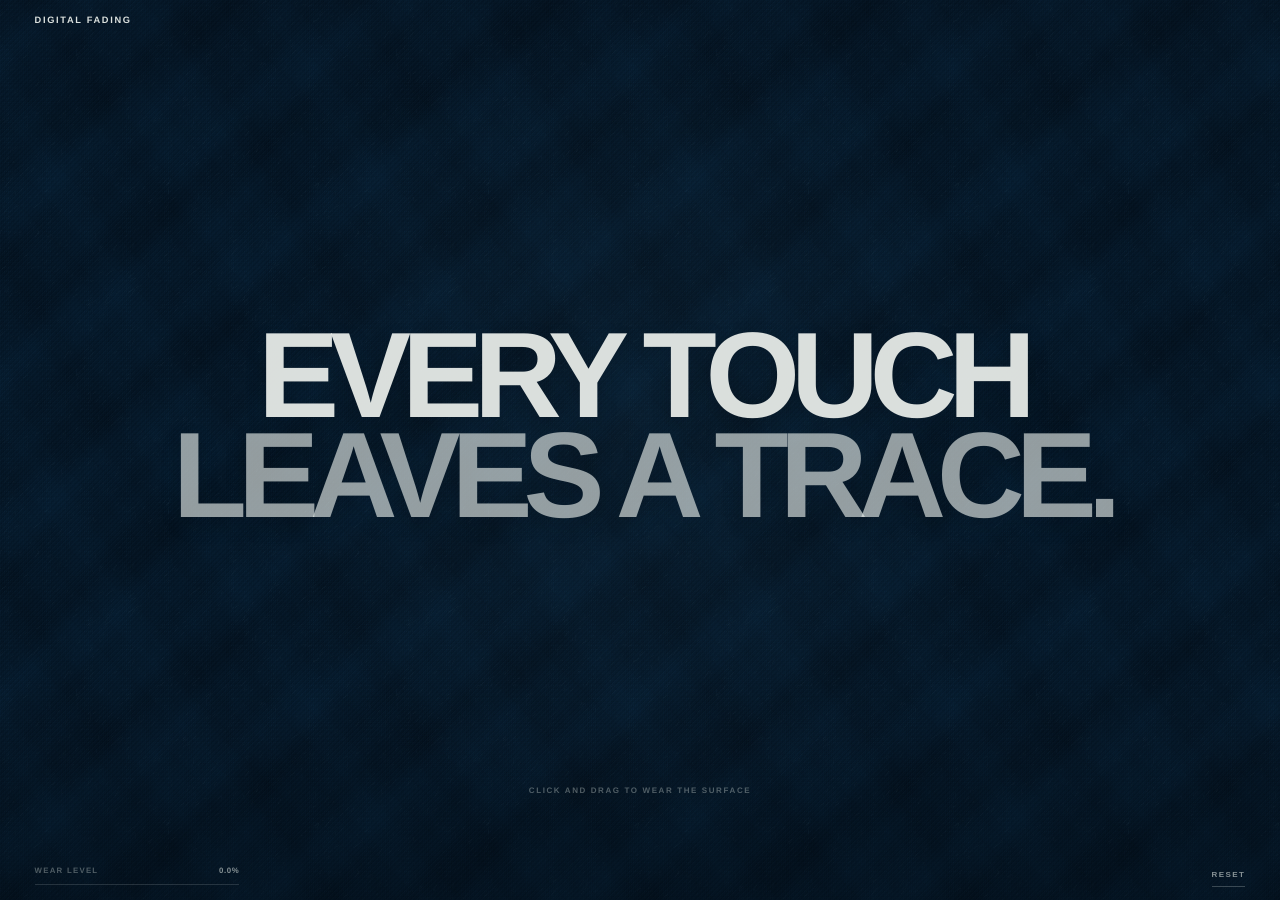
<file: index.html>
<!doctype html>
<html lang="en">
  <head>
    <meta charset="UTF-8" />
    <meta name="viewport" content="width=device-width, initial-scale=1, viewport-fit=cover" />
    <meta
      name="description"
      content="Digital Fading is an interactive denim surface that records touch, friction, and time as accumulated wear."
    />
    <meta name="theme-color" content="#061827" />
    <meta name="color-scheme" content="dark" />
    <title>DIGITAL FADING — Every Touch Leaves a Trace</title>
    <link rel="icon" href="favicon.svg" type="image/svg+xml" />
    <link rel="stylesheet" href="style.css" />
    <script src="script.js" defer></script>
  </head>
  <body>
    <canvas id="wear-canvas" aria-hidden="true"></canvas>

    <main id="surface" class="surface" aria-labelledby="hero-title">
      <header class="brand">DIGITAL FADING</header>

      <section class="hero">
        <h1 id="hero-title" class="display-title">
          <span>EVERY TOUCH</span>
          <span>LEAVES A TRACE.</span>
        </h1>
      </section>

      <p id="interaction-instruction" class="interaction-instruction">
        CLICK AND DRAG TO WEAR THE SURFACE
      </p>

      <div class="wear-meter" aria-label="Accumulated wear level">
        <div class="wear-meter__label">
          <span>WEAR LEVEL</span>
          <output id="stat-fading" aria-live="polite">0.0%</output>
        </div>
        <span class="wear-meter__track" aria-hidden="true">
          <i id="wear-meter-fill"></i>
        </span>
      </div>
    </main>

    <button id="reset-button" class="reset-button" type="button">RESET</button>

    <dialog id="reset-dialog" class="reset-dialog" aria-labelledby="reset-title">
      <div class="reset-dialog__inner">
        <p class="dialog-kicker">ERASE LOCAL MEMORY</p>
        <h2 id="reset-title">Return this surface to raw indigo?</h2>
        <p>This removes the wear stored in this browser.</p>
        <div class="reset-dialog__actions">
          <button id="cancel-reset" class="dialog-button dialog-button--quiet" type="button">KEEP TRACE</button>
          <button id="confirm-reset" class="dialog-button dialog-button--danger" type="button">RESET</button>
        </div>
      </div>
    </dialog>

    <noscript>
      <div class="noscript-message">
        DIGITAL FADING needs JavaScript to record and render the wear created by your interactions.
      </div>
    </noscript>
  </body>
</html>
</file>
<file: style.css>
:root {
  --raw-indigo: #061827;
  --deep-indigo: #08243a;
  --ink: rgba(239, 243, 239, 0.92);
  --ink-soft: rgba(227, 234, 230, 0.58);
  --ink-faint: rgba(227, 234, 230, 0.34);
  --hairline: rgba(230, 237, 233, 0.22);
  --page-pad: clamp(1rem, 2.7vw, 2.75rem);
  --safe-top: max(0.85rem, env(safe-area-inset-top));
  --safe-bottom: max(0.85rem, env(safe-area-inset-bottom));
  color: var(--ink);
  background: var(--raw-indigo);
  font-family: "Helvetica Neue", Helvetica, Arial, system-ui, -apple-system, BlinkMacSystemFont, sans-serif;
  font-synthesis: none;
  text-rendering: geometricPrecision;
}

* {
  box-sizing: border-box;
}

html,
body {
  width: 100%;
  min-width: 320px;
  min-height: 100%;
  margin: 0;
  overflow: hidden;
  background-color: var(--raw-indigo);
}

html {
  min-height: 100%;
}

body {
  min-height: 100vh;
  min-height: 100dvh;
  color: var(--ink);
  background-image:
    radial-gradient(circle at 50% 47%, rgba(42, 82, 108, 0.11), transparent 52%),
    linear-gradient(180deg, rgba(1, 7, 13, 0.08), transparent 18%, transparent 76%, rgba(1, 7, 13, 0.26)),
    url("denim-weave.png");
  background-repeat: no-repeat, no-repeat, repeat;
  background-position: center, center, 0 0;
  background-size: cover, cover, 320px 320px;
  overscroll-behavior: none;
  -webkit-font-smoothing: antialiased;
}

body::before,
body::after {
  position: fixed;
  inset: 0;
  z-index: 0;
  pointer-events: none;
  content: "";
}

body::before {
  opacity: 0.52;
  background-image:
    repeating-linear-gradient(
      135deg,
      rgba(198, 216, 217, 0.022) 0,
      rgba(198, 216, 217, 0.022) 1px,
      transparent 1px,
      transparent 4px
    ),
    repeating-linear-gradient(
      45deg,
      rgba(0, 6, 13, 0.055) 0,
      rgba(0, 6, 13, 0.055) 1px,
      transparent 1px,
      transparent 8px
    );
  mix-blend-mode: soft-light;
}

body::after {
  opacity: 0.16;
  background:
    radial-gradient(circle at 12% 24%, rgba(255, 255, 255, 0.05), transparent 0.8px) 0 0 / 7px 7px,
    radial-gradient(circle at 72% 62%, rgba(0, 0, 0, 0.16), transparent 0.9px) 0 0 / 11px 11px;
  mix-blend-mode: overlay;
}

button,
dialog,
output {
  font: inherit;
}

button {
  color: inherit;
}

button:focus-visible {
  outline: 1px solid rgba(241, 245, 242, 0.95);
  outline-offset: 5px;
}

::selection {
  color: #061522;
  background: rgba(213, 224, 221, 0.9);
}

#wear-canvas {
  position: fixed;
  inset: 0;
  z-index: 1;
  display: block;
  width: 100%;
  height: 100%;
  pointer-events: none;
}

.surface {
  position: relative;
  z-index: 2;
  width: 100%;
  min-height: 100vh;
  min-height: 100dvh;
  overflow: hidden;
  cursor: grab;
  touch-action: pan-y pinch-zoom;
  user-select: none;
  -webkit-user-select: none;
  -webkit-touch-callout: none;
}

body.is-rubbing .surface {
  cursor: grabbing;
}

.surface,
.surface * {
  -webkit-user-drag: none;
}

.brand,
.hero,
.interaction-instruction,
.wear-meter {
  pointer-events: none;
  mix-blend-mode: screen;
}

.brand {
  position: fixed;
  z-index: 4;
  top: calc(var(--safe-top) + 0.15rem);
  left: var(--page-pad);
  color: var(--ink);
  font-size: clamp(0.58rem, 0.65vw, 0.7rem);
  font-weight: 650;
  letter-spacing: 0.18em;
  line-height: 1;
  text-transform: uppercase;
}

.hero {
  position: absolute;
  inset: 0;
  display: grid;
  place-items: center;
  padding: calc(var(--safe-top) + 4rem) var(--page-pad) calc(var(--safe-bottom) + 7rem);
}

.display-title {
  width: min(95vw, 98rem);
  margin: 0;
  color: rgba(240, 243, 238, 0.91);
  font-size: clamp(3.15rem, 9.5vw, 10.2rem);
  font-weight: 600;
  letter-spacing: -0.075em;
  line-height: 0.82;
  text-align: center;
  text-transform: uppercase;
  text-wrap: balance;
  text-shadow: 0 0.06em 0.18em rgba(0, 7, 14, 0.12);
  transition: opacity 220ms ease, transform 220ms ease;
}

.display-title span {
  display: block;
}

.display-title span:last-child {
  color: rgba(228, 235, 231, 0.64);
}

.interaction-instruction {
  position: fixed;
  z-index: 4;
  right: var(--page-pad);
  bottom: calc(var(--safe-bottom) + clamp(4.3rem, 10vh, 7rem));
  left: var(--page-pad);
  margin: 0;
  color: var(--ink-faint);
  font-size: clamp(0.5rem, 0.58vw, 0.62rem);
  font-weight: 650;
  letter-spacing: 0.2em;
  line-height: 1.45;
  text-align: center;
  text-transform: uppercase;
  transition: opacity 180ms ease, letter-spacing 180ms ease;
}

body.is-rubbing .interaction-instruction {
  opacity: 0.22;
  letter-spacing: 0.24em;
}

.wear-meter {
  position: fixed;
  z-index: 4;
  bottom: calc(var(--safe-bottom) + 0.1rem);
  left: var(--page-pad);
  width: clamp(8.5rem, 16vw, 13rem);
}

.wear-meter__label {
  display: flex;
  align-items: baseline;
  justify-content: space-between;
  gap: 1rem;
  color: var(--ink-faint);
  font-size: clamp(0.49rem, 0.54vw, 0.58rem);
  font-weight: 650;
  letter-spacing: 0.16em;
  line-height: 1;
  text-transform: uppercase;
}

.wear-meter output {
  color: var(--ink-soft);
  font-variant-numeric: tabular-nums;
  letter-spacing: 0.08em;
}

.wear-meter__track {
  display: block;
  width: 100%;
  height: 1px;
  margin-top: 0.58rem;
  overflow: hidden;
  background: rgba(229, 236, 232, 0.15);
}

.wear-meter__track i {
  display: block;
  width: 0%;
  height: 100%;
  background: rgba(233, 239, 235, 0.72);
  transform-origin: left center;
  transition: width 420ms ease;
}

.reset-button {
  position: fixed;
  z-index: 8;
  right: var(--page-pad);
  bottom: calc(var(--safe-bottom) - 0.05rem);
  padding: 0.45rem 0;
  border: 0;
  border-bottom: 1px solid rgba(229, 237, 233, 0.24);
  color: var(--ink-soft);
  background: transparent;
  cursor: pointer;
  font-size: clamp(0.5rem, 0.54vw, 0.58rem);
  font-weight: 650;
  letter-spacing: 0.18em;
  line-height: 1;
  text-transform: uppercase;
  transition: color 180ms ease, border-color 180ms ease;
}

.reset-button:hover {
  color: var(--ink);
  border-color: rgba(238, 244, 240, 0.72);
}

.reset-dialog {
  width: min(29rem, calc(100vw - 2rem));
  padding: 0;
  border: 1px solid rgba(221, 231, 227, 0.24);
  color: var(--ink);
  background:
    linear-gradient(rgba(5, 22, 35, 0.965), rgba(6, 25, 40, 0.965)),
    url("denim-weave.png");
  background-size: auto, 320px 320px;
  box-shadow: 0 2rem 6rem rgba(0, 5, 10, 0.56);
}

.reset-dialog::backdrop {
  background: rgba(1, 7, 12, 0.74);
  -webkit-backdrop-filter: blur(5px);
  backdrop-filter: blur(5px);
}

.reset-dialog__inner {
  padding: clamp(1.45rem, 5vw, 2.7rem);
}

.dialog-kicker {
  margin: 0 0 1rem;
  color: var(--ink-faint);
  font-size: 0.54rem;
  font-weight: 650;
  letter-spacing: 0.18em;
  line-height: 1.4;
  text-transform: uppercase;
}

.reset-dialog h2 {
  max-width: 23rem;
  margin: 0;
  font-size: clamp(1.55rem, 4vw, 2.25rem);
  font-weight: 500;
  letter-spacing: -0.045em;
  line-height: 1.05;
}

.reset-dialog p:not(.dialog-kicker) {
  margin: 1.15rem 0 0;
  color: var(--ink-soft);
  font-size: 0.8rem;
  line-height: 1.6;
}

.reset-dialog__actions {
  display: flex;
  justify-content: flex-end;
  gap: 0.65rem;
  margin-top: 2.2rem;
}

.dialog-button {
  padding: 0.74rem 0.86rem;
  border: 1px solid rgba(225, 234, 230, 0.22);
  background: transparent;
  cursor: pointer;
  font-size: 0.54rem;
  font-weight: 650;
  letter-spacing: 0.15em;
  text-transform: uppercase;
}

.dialog-button--quiet:hover {
  border-color: rgba(225, 234, 230, 0.56);
}

.dialog-button--danger {
  color: #071522;
  border-color: rgba(225, 233, 229, 0.9);
  background: rgba(225, 233, 229, 0.9);
}

.dialog-button--danger:hover {
  background: #f1f4f1;
}

.noscript-message {
  position: fixed;
  z-index: 20;
  right: 1rem;
  bottom: 1rem;
  left: 1rem;
  padding: 1rem;
  border: 1px solid rgba(235, 241, 237, 0.3);
  color: var(--ink);
  background: rgba(4, 18, 29, 0.96);
  font-size: 0.8rem;
  line-height: 1.5;
}

@media (max-width: 760px) {
  :root {
    --page-pad: 1rem;
  }

  body {
    background-size: cover, cover, 270px 270px;
  }

  .brand {
    top: calc(var(--safe-top) + 0.1rem);
    font-size: 0.55rem;
    letter-spacing: 0.16em;
  }

  .hero {
    padding-top: calc(var(--safe-top) + 4.4rem);
    padding-bottom: calc(var(--safe-bottom) + 8rem);
  }

  .display-title {
    width: 100%;
    font-size: clamp(2.35rem, 11.5vw, 4.25rem);
    letter-spacing: -0.07em;
    line-height: 0.84;
  }

  .interaction-instruction {
    bottom: calc(var(--safe-bottom) + 5.15rem);
    font-size: 0.47rem;
    letter-spacing: 0.17em;
  }

  .wear-meter {
    width: 8.2rem;
  }

  .wear-meter__label,
  .reset-button {
    font-size: 0.48rem;
  }
}

@media (max-height: 560px) and (orientation: landscape) {
  .display-title {
    font-size: clamp(2.8rem, 12.5vh, 5.6rem);
  }

  .interaction-instruction {
    bottom: calc(var(--safe-bottom) + 3.4rem);
  }
}

@media (hover: none) and (pointer: coarse) {
  .surface {
    cursor: default;
  }

  .reset-button:hover {
    color: var(--ink-soft);
    border-color: rgba(229, 237, 233, 0.24);
  }
}

@media (prefers-reduced-motion: reduce) {
  *,
  *::before,
  *::after {
    scroll-behavior: auto !important;
    transition-duration: 0.01ms !important;
    animation-duration: 0.01ms !important;
    animation-iteration-count: 1 !important;
  }
}
</file>
